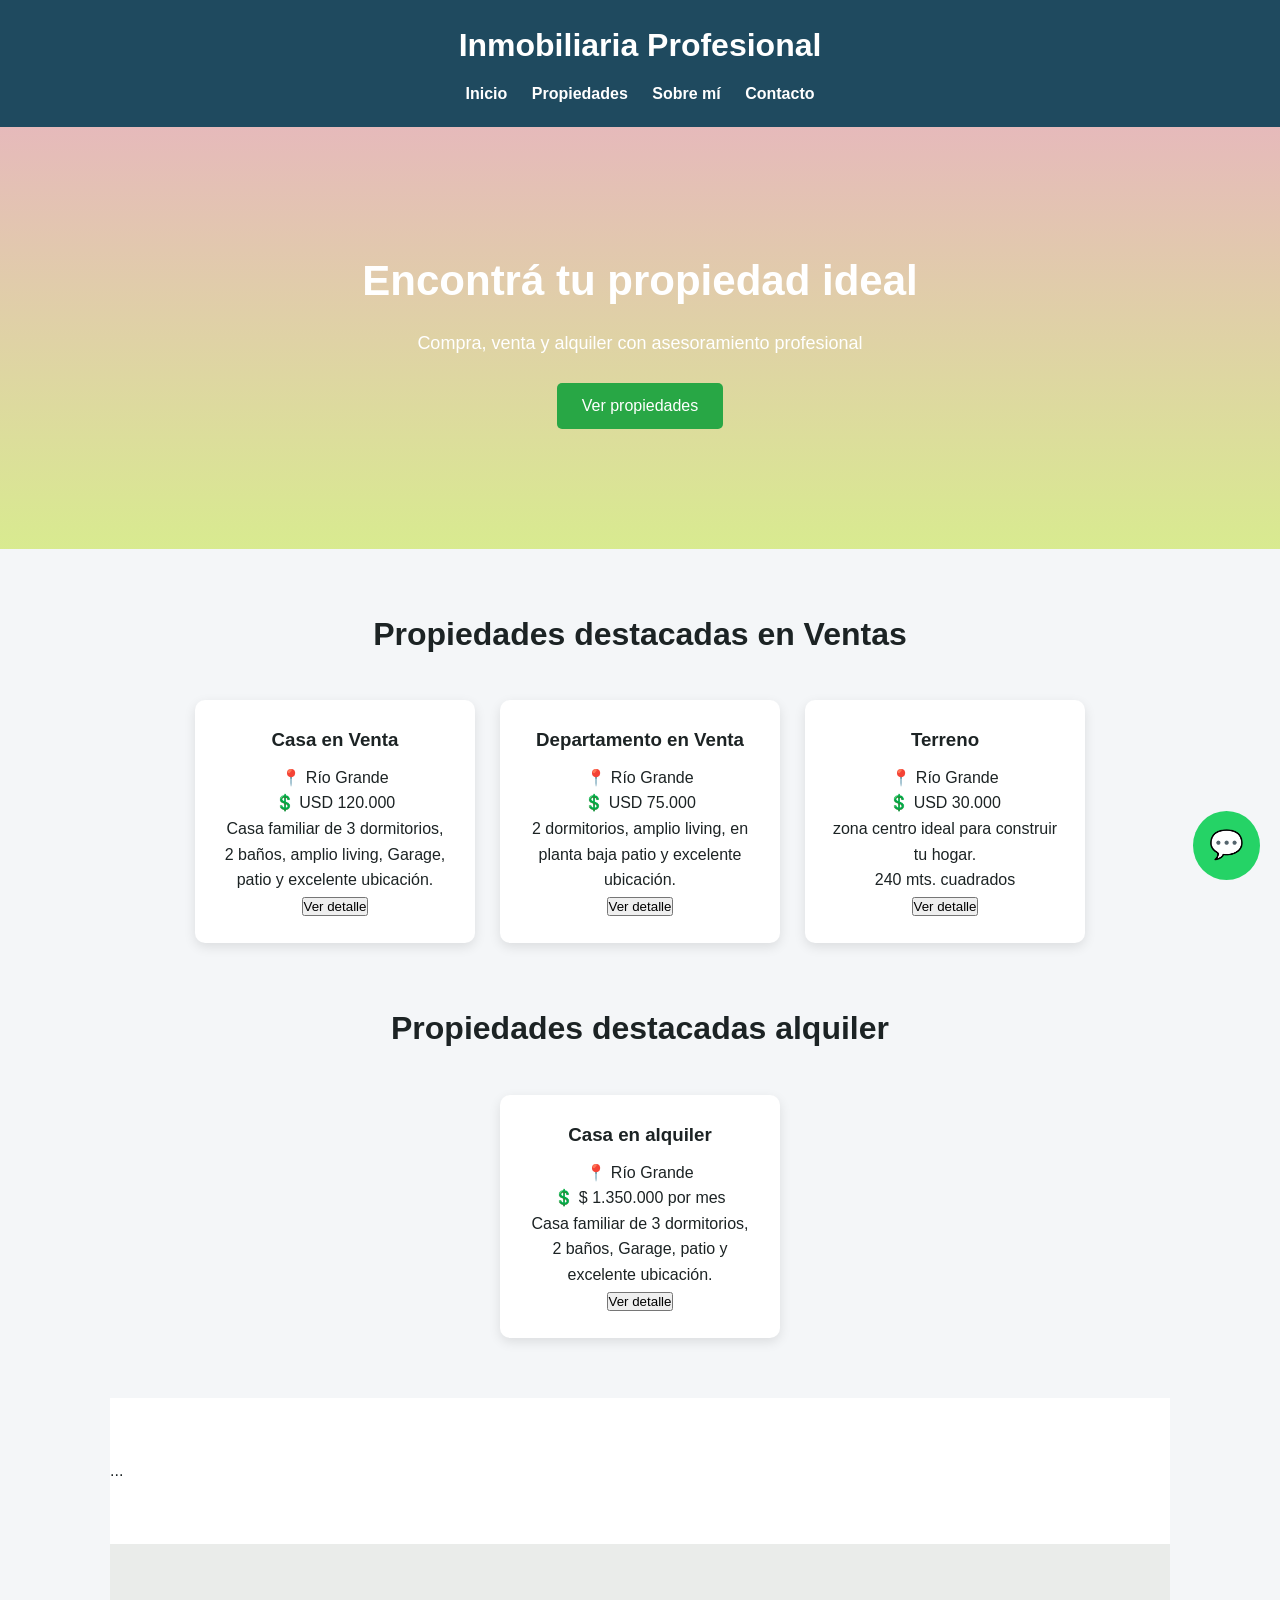
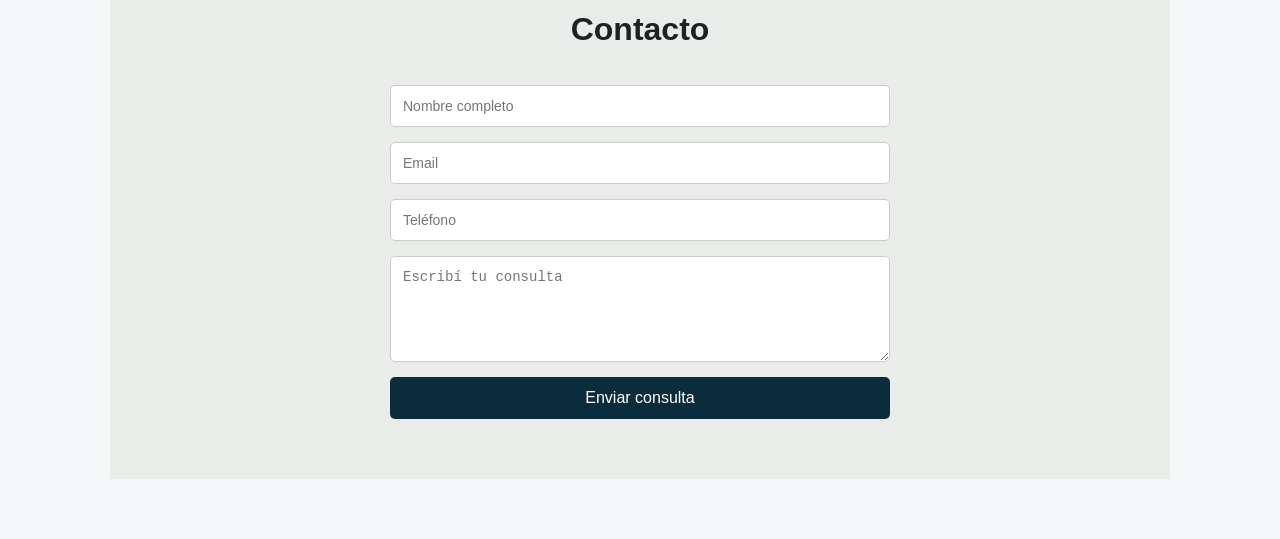
<file: Boostrap-componentes-extra.html/Inmobiliaria-web/index.html>
<!DOCTYPE html>
<html lang="es">
<head>
    <meta charset="UTF-8">
    <meta name="viewport" content="width=device-width, initial-scale=1.0">
    <title>Inmobiliaria Web</title>
    <link rel="stylesheet" href="style.css">
</head>

<body>

<a href="https://wa.me/5429641010" class="whatsapp" target="_blank">💬</a>

<header class="header">
    <h1>Inmobiliaria Profesional</h1>
    <nav>
        <a href="#">Inicio</a>
        <a href="propiedades.html">Propiedades</a>
        <a href="#sobre-mi">Sobre mí</a>
        <a href="#contacto">Contacto</a>
    </nav>
</header>

<section class="hero">
    <h2>Encontrá tu propiedad ideal</h2>
    <p>Compra, venta y alquiler con asesoramiento profesional</p>
    <button>Ver propiedades</button>
</section>

<section class="propiedades">
    <div class="container">
        <h2>Propiedades destacadas en Ventas</h2>
        <div class="cards">
            <div class="card">
    <h3>Casa en Venta</h3>
    <p>📍 Río Grande</p>
    <p>💲 USD 120.000</p>

    <p>
        Casa familiar de 3 dormitorios, 2 baños, amplio living,
        Garage, patio y excelente ubicación.
    </p>

    <button class="btn-card">Ver detalle</button>
</div>
            <div class="card">
    <h3>Departamento en Venta</h3>
    <p>📍 Río Grande</p>
    <p>💲 USD 75.000</p>

    <p>
2 dormitorios, amplio living,
    en planta baja  patio y excelente ubicación.
    </p>

    <button class="btn-card">Ver detalle</button>
</div>
            <div class="card">
    <h3>Terreno</h3>
    <p>📍 Río Grande</p>
    <p>💲 USD 30.000</p>
zona centro ideal para construir tu hogar.
    <p>
        240 mts. cuadrados

    </p>

    <button class="btn-card">Ver detalle</button>
</div>
    </div>

<section class="propiedades">
    <div class="container">
        <h2>Propiedades destacadas alquiler</h2>
        <div class="cards">
            <div class="card">
    <h3>Casa en alquiler</h3>
    <p>📍 Río Grande</p>
    <p>💲 $ 1.350.000 por mes </p>


    <p>
        Casa familiar de 3 dormitorios, 2 baños, 
        Garage, patio y excelente ubicación.
    </p>


    <button class="btn-card">Ver detalle</button>
</div>    
</section>

<section class="sobre-mi" id="sobre-mi">...</section>

<section class="contacto" id="contacto">
    <div class="container">
        <h2>Contacto</h2>
        <form class="form-contacto">
            <input type="text" placeholder="Nombre completo" required>
            <input type="email" placeholder="Email" required>
            <input type="tel" placeholder="Teléfono">
            <textarea placeholder="Escribí tu consulta" rows="5" required></textarea>
            <button type="submit">Enviar consulta</button>
        </form>
    </div>
</section>

</body>
</html>
</file>
<file: Boostrap-componentes-extra.html/Inmobiliaria-web/style.css>
/* RESET BÁSICO */
* {
    margin: 0;
    padding: 0;
    box-sizing: border-box;
}

body {
    font-family: Arial, Helvetica, sans-serif;
    background-color: #f4f6f8;
    color: #1c2324;
    line-height: 1.6;
}

/* CONTENEDOR */
.container {
    max-width: 1100px;
    margin: auto;
    padding: 0 20px;
}

/* WHATSAPP FLOTANTE */
.whatsapp {
    position: fixed;
    bottom: 20px;
    right: 20px;
    background: #25d366;
    color: white;
    font-size: 28px;
    padding: 12px 16px;
    border-radius: 50%;
    text-decoration: none;
    z-index: 1000;
}

/* HEADER */
.header {
    background-color: #1f4a5f;
    color: white;
    padding: 20px;
    text-align: center;
}

.header nav {
    margin-top: 10px;
}

.header nav a {
    color: white;
    margin: 0 10px;
    text-decoration: none;
    font-weight: bold;
}

.header nav a:hover {
    text-decoration: underline;
}

/* HERO */
.hero {
    background: linear-gradient(rgba(216, 126, 126, 0.5), rgba(189, 223, 40, 0.5)),
                url("https://images.unsplash.com/photo-1560185127-6a8c3d44f8aa");
    background-size: cover;
    background-position: center;
    color: white;
    text-align: center;
    padding: 120px 20px;
}

.hero h2 {
    font-size: 42px;
    margin-bottom: 15px;
}

.hero p {
    font-size: 18px;
    margin-bottom: 25px;
}

.hero button {
    background-color: #28a745;
    border: none;
    color: white;
    padding: 14px 25px;
    font-size: 16px;
    border-radius: 5px;
    cursor: pointer;
}

.hero button:hover {
    background-color: #218838;
}

/* PROPIEDADES */
.propiedades {
    padding: 60px 0;
    background-color: #f4f6f8;
}

.propiedades h2 {
    text-align: center;
    margin-bottom: 40px;
    font-size: 32px;
}

.cards {
    display: flex;
    gap: 25px;
    justify-content: center;
    flex-wrap: wrap;
}

.card {
    background-color: white;
    padding: 25px;
    border-radius: 10px;
    width: 280px;
    box-shadow: 0 4px 12px rgba(0,0,0,0.1);
    text-align: center;
}

.card h3 {
    margin-bottom: 10px;
}

/* SOBRE MI */
.sobre-mi {
    padding: 60px 0;
    background-color: white;
}

.sobre-mi h2 {
    text-align: center;
    margin-bottom: 40px;
}

.sobre-mi-contenido {
    display: flex;
    gap: 40px;
    align-items: center;
    flex-wrap: wrap;
}

.sobre-mi-texto {
    flex: 1;
}

.sobre-mi-foto img {
    width: 300px;
    border-radius: 10px;
}

/* CONTACTO */
.contacto {
    padding: 60px 0;
    background-color: #eaecea;
}

.contacto h2 {
    text-align: center;
    margin-bottom: 30px;
}

.form-contacto {
    max-width: 500px;
    margin: auto;
    display: flex;
    flex-direction: column;
    gap: 15px;
}

.form-contacto input,
.form-contacto textarea {
    padding: 12px;
    border-radius: 5px;
    border: 1px solid #ccc;
    font-size: 14px;
}

.form-contacto button {
    background-color: #0b2c3d;
    color: white;
    border: none;
    padding: 12px;
    font-size: 16px;
    border-radius: 5px;
    cursor: pointer;
}

.form-contacto button:hover {
    background-color: #5b6c75;
}

/* RESPONSIVE */
@media (max-width: 768px) {
    .hero h2 {
        font-size: 30px;
    }

    .sobre-mi-contenido {
        flex-direction: column;
        text-align: center;
    }
}
</file>
